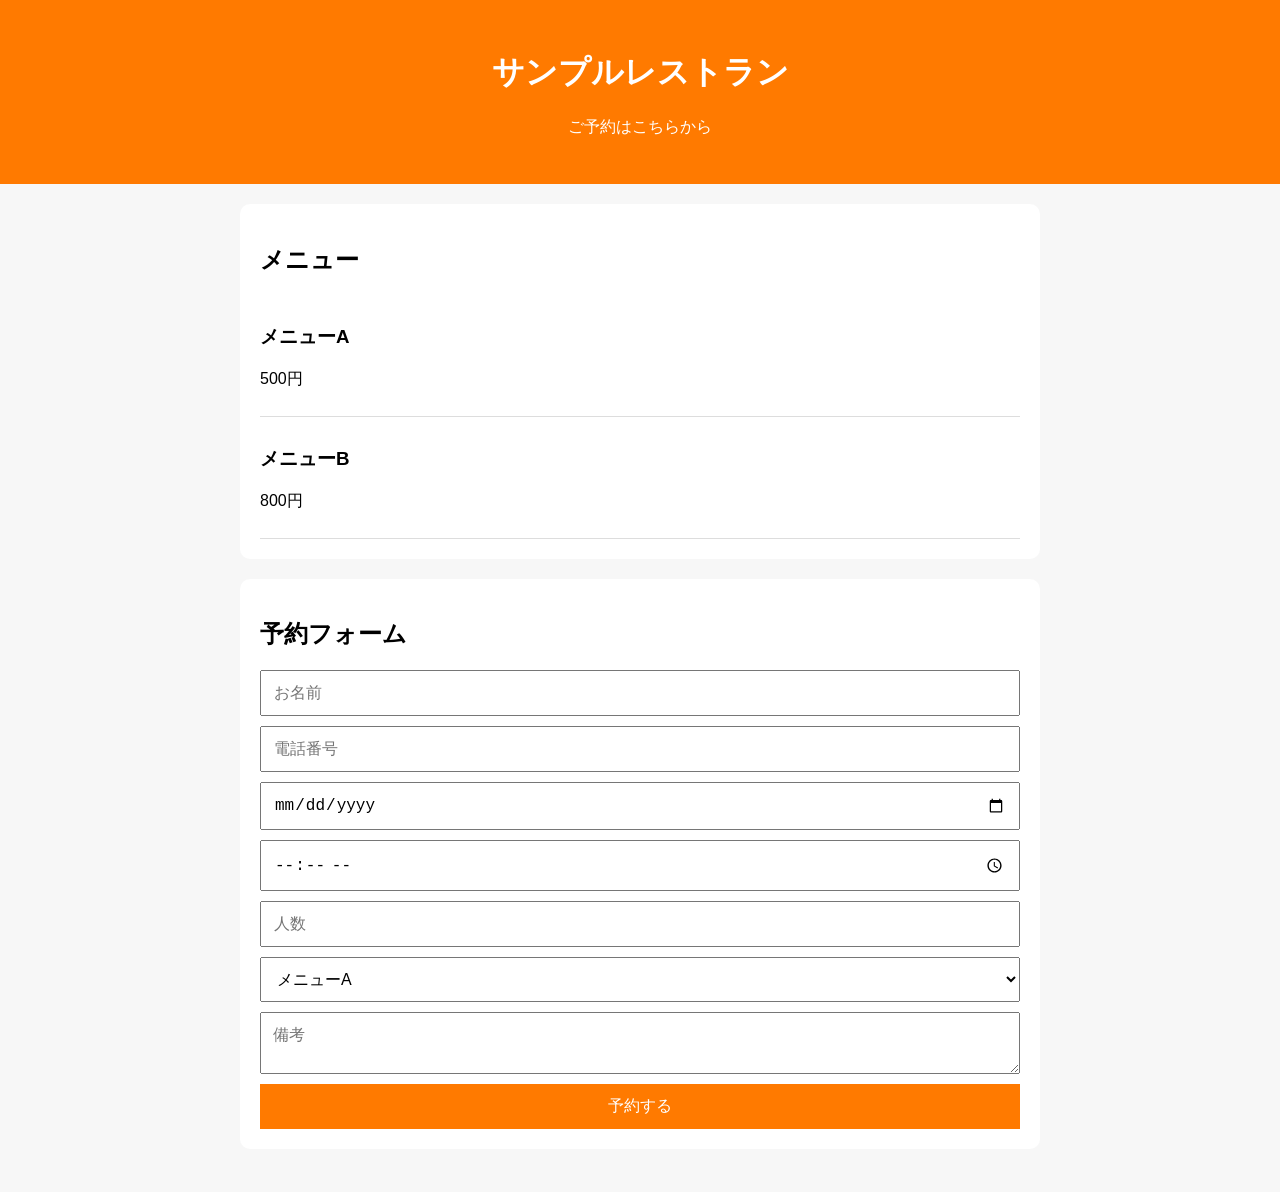
<file: index.html>
<!DOCTYPE html>
<html lang="ja">
<head>
    <meta charset="UTF-8">
    <meta name="viewport" content="width=device-width, initial-scale=1.0">
    <title>飲食店予約サイト</title>
    <link rel="stylesheet" href="style.css">
</head>
<body>

    <header>
        <h1>サンプルレストラン</h1>
        <p>ご予約はこちらから</p>
    </header>

    <main>

        <section class="menu">
            <h2>メニュー</h2>

            <div class="item">
                <h3>メニューA</h3>
                <p>500円</p>
            </div>

            <div class="item">
                <h3>メニューB</h3>
                <p>800円</p>
            </div>
        </section>

        <section class="booking">
            <h2>予約フォーム</h2>

            <form
                action="https://formsubmit.co/kyuppi000@gmail.com"
                method="POST">

                <input type="hidden" name="_subject" value="新しい予約が入りました">

                <input type="text"
                       name="お名前"
                       placeholder="お名前"
                       required>

                <input type="tel"
                       name="電話番号"
                       placeholder="電話番号"
                       required>

                <input type="date"
                       name="予約日"
                       required>

                <input type="time"
                       name="予約時間"
                       required>

                <input type="number"
                       name="人数"
                       min="1"
                       placeholder="人数"
                       required>

                <select name="メニュー">
                    <option>メニューA</option>
                    <option>メニューB</option>
                </select>

                <textarea
                    name="備考"
                    placeholder="備考"></textarea>

                <button type="submit">
                    予約する
                </button>

            </form>

        </section>

    </main>

    <script src="app.js"></script>

</body>
</html>
</file>
<file: style.css>
body{
    margin:0;
    font-family:sans-serif;
    background:#f7f7f7;
}

header{
    background:#ff7a00;
    color:white;
    text-align:center;
    padding:30px;
}

main{
    max-width:800px;
    margin:auto;
    padding:20px;
}

.menu,
.booking{
    background:white;
    padding:20px;
    border-radius:10px;
    margin-bottom:20px;
}

.item{
    border-bottom:1px solid #ddd;
    padding:10px 0;
}

form{
    display:flex;
    flex-direction:column;
    gap:10px;
}

input,
select,
textarea,
button{
    padding:12px;
    font-size:16px;
}

button{
    background:#ff7a00;
    color:white;
    border:none;
    cursor:pointer;
}
</file>
